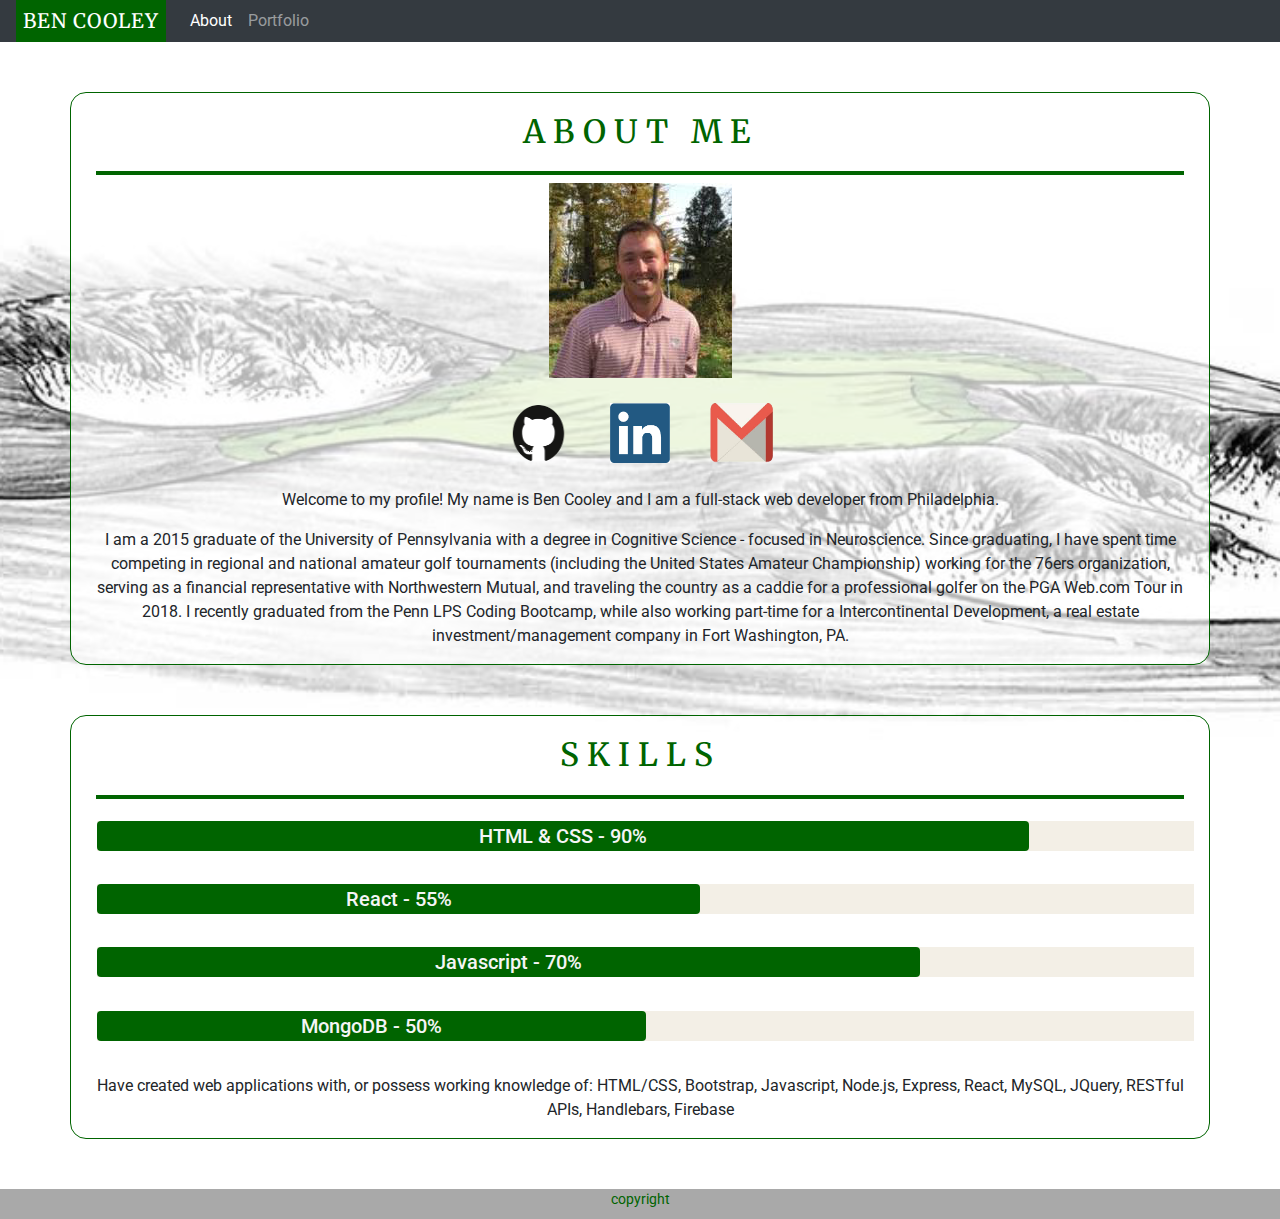
<file: index.html>
<!DOCTYPE html>
<html lang="en">
  <head>
    <script>
        <!-- Global site tag (gtag.js) - Google Analytics -->
        window.dataLayer = window.dataLayer || [];
        function gtag(){dataLayer.push(arguments);}
        gtag('js', new Date());
    
        gtag('config', 'UA-150575121-1');
    </script>
    <script async src="https://www.googletagmanager.com/gtag/js?id=UA-150575121-1"></script>
    <meta charset="UTF-8" />
    <meta name="viewport" content="width=device-width, initial-scale=1.0" />
    <meta http-equiv="X-UA-Compatible" content="ie=edge" />
    <title>Ben Cooley - Profile</title>
    <link
      rel="stylesheet"
      href="https://stackpath.bootstrapcdn.com/bootstrap/4.3.1/css/bootstrap.min.css"
      integrity="sha384-ggOyR0iXCbMQv3Xipma34MD+dH/1fQ784/j6cY/iJTQUOhcWr7x9JvoRxT2MZw1T"
      crossorigin="anonymous"
    />
    <script src="https://cdnjs.cloudflare.com/ajax/libs/popper.js/1.14.7/umd/popper.min.js" integrity="sha384-UO2eT0CpHqdSJQ6hJty5KVphtPhzWj9WO1clHTMGa3JDZwrnQq4sF86dIHNDz0W1" crossorigin="anonymous"></script>
    <script src="https://stackpath.bootstrapcdn.com/bootstrap/4.3.1/js/bootstrap.min.js" integrity="sha384-JjSmVgyd0p3pXB1rRibZUAYoIIy6OrQ6VrjIEaFf/nJGzIxFDsf4x0xIM+B07jRM" crossorigin="anonymous"></script>
    <script src="https://code.jquery.com/jquery-3.5.1.js" integrity="sha256-QWo7LDvxbWT2tbbQ97B53yJnYU3WhH/C8ycbRAkjPDc=" crossorigin="anonymous"></script>
    <link rel="stylesheet" href="assets/css/style_all_pages.css" />
    <link rel="stylesheet" href="assets/css/style_index.css" />
    <link href="https://fonts.googleapis.com/css?family=Oswald:500|Roboto:500,700&display=swap" rel="stylesheet">  
  </head>
    <link href="https://fonts.googleapis.com/css?family=Merriweather:400&display=swap" rel="stylesheet">  <body>
    <div>
      <nav class="navbar navbar-expand-lg navbar-dark bg-dark">
        <a class="navbar-brand" href="index.html">BEN COOLEY</a>
        <button
          class="navbar-toggler"
          type="button"
          data-toggle="collapse"
          data-target="#navbarNavAltMarkup"
          aria-controls="navbarNavAltMarkup"
          aria-expanded="true"
          aria-label="Toggle navigation"
        >
          <span class="navbar-toggler-icon"></span>
        </button>
        <div class="collapse navbar-collapse" id="navbarNavAltMarkup">
          <div class="navbar-nav">
            <a class="nav-item nav-link active" href="index.html">About</a>
            <a class="nav-item nav-link" href="portfolio.html">Portfolio</a>
          </div>
        </div>
      </nav>
    </div>

    <div class="aboutBox box container">
      <!-- trying to make another box for the text and image section in middle of page here -->
      <box>
        <h2 class="title">ABOUT ME</h2>
        <!-- <hr> -->
        <div class="profile-pic">
          <img src="assets/images/profile picture.png" alt="Ben Cooley" />
        </div>
            <div class="contacts">
                <a class="contactPics col-xs-4" href="https://github.com/be-cool"><img id="github" src="assets/images/gh.png" alt="github"></a>     
                <a class="contactPics col-xs-4" href="https://www.linkedin.com/in/ben-cooley-238171116/"><img id="linkedin" src="assets/images/li.png" alt="linkedin"></a></h4>
                <a class="contactPics col-xs-4" href="mailto:bcooley58@gmail.com"><img id="mail" src="assets/images/email.png" alt="linkedin"></a></h4>
            </div>  
        <p id="p-one">
          Welcome to my profile! My name is Ben Cooley and I am a full-stack web
          developer from Philadelphia.
        </p>
        <!-- <p id="p-two"> -->
          <!-- I recently graduated from the Penn LPS Coding Bootcamp at the
          University of Pennsylvania where I was lucky enough to be a part of a
          6-month full-stack web development course. The bootcamp navigated us through the front-end and back-end languages that are currently some of the most prevalent in the industry. The majorit of my focus and knowledge gained from the bootcamp was  -->
          <!-- While the course was taught -->
          <!-- predominantly in Javascript we began by navigating through basic HTML -->
          <!-- and CSS applications. Pretty quickly I found myself integrating
          Javascript into every application I made. Although there was a premium
          on understanding vanilla Javascript, we also spent a lot of time
          learning, understanding and sharpening our skills of many Javascript
          frameworks and libraries. Most specifically, I was able to spend
          plenty of time working through React applications and getting
          comfortable with the concept of state. Being that the bootcampt was a
          full-stack course, we did not stop at the front end; I learned how to
          utilize different databases to make my applications more dynamic and
          powerful. -->
        <!-- </p> -->
        <p id="p-three">
          I am a 2015 graduate of the University of Pennsylvania with a degree
          in Cognitive Science - focused in Neuroscience. Since graduating, I
          have spent time competing in regional and national amateur golf tournaments 
          (including the United States Amateur Championship) working for the 76ers organization, 
          serving as a financial representative with Northwestern Mutual, and traveling the country as
          a caddie for a professional golfer on the PGA Web.com Tour in 2018.
          I recently graduated from the Penn LPS Coding Bootcamp, while also working
          part-time for a Intercontinental Development, a real estate investment/management 
          company in Fort Washington, PA.
        </p>
      </box>
    </div>
    <div class="skillsBox box container">
      <!-- trying to make another box for the text and image section in middle of page here -->
      <box>
        <h2 class="title">SKILLS</h2>
        <div class="meter">
          <span style="width:85%;"
            ><span class="progress"
              ><h5 id="skill">HTML & CSS - 90%</h5></span
            ></span
          >
        </div>
        <div class="meter">
          <span style="width:55%;"
            ><span class="progress"><h5 id="skill">React - 55%</h5></span></span
          >
        </div>
        <div class="meter">
          <span style="width:75%;"
            ><span class="progress"
              ><h5 id="skill">Javascript - 70%</h5></span
            ></span
          >
        </div>
        <div class="meter">
          <span style="width:50%;"
            ><span class="progress"
              ><h5 id="skill">MongoDB - 50%</h5></span
            ></span
          >
        </div>
        <p class="skills">
          Have created web applications with, or possess working knowledge of:
          HTML/CSS, Bootstrap, Javascript, Node.js, Express, React, MySQL, JQuery, RESTful APIs, Handlebars, Firebase
        </p>
      </box>
    </div>
    <!-- <hr> -->
    <footer>copyright</footer>
  </body>

  <script>
          /*grab all links with jQuery selector*/
    allLinks = $('a');

    /* handle and set information for console.log and passing event to GA*/
    tagLink = function (link) {
      link.onclick = function(e) {
        /*open your offsite clicks in new tab, easier navigation back to homepage:*/   
          e.preventDefault();
          /*log outbound link*/
          console.log(link.href);
          /*example call to GA events*/
          ga('send', 'event', 'link interactions', 'clicks', link.href);
          window.open(link.href, '_blank');
          return true;
      }
    }

    /* loop through array and bind function from above to all links */
    tagLinks = function(links) {
      for (i = 0; i < links.length; i++) {
        if (links[i].href != '') {
          tagLink(links[i]);
        }
      }
    }

    /*Call the function*/
    tagLinks(allLinks);

    /*you can test calls going to GA by going to chrome developer tab and filter network traffic for col*/
  </script>
</html>
</file>
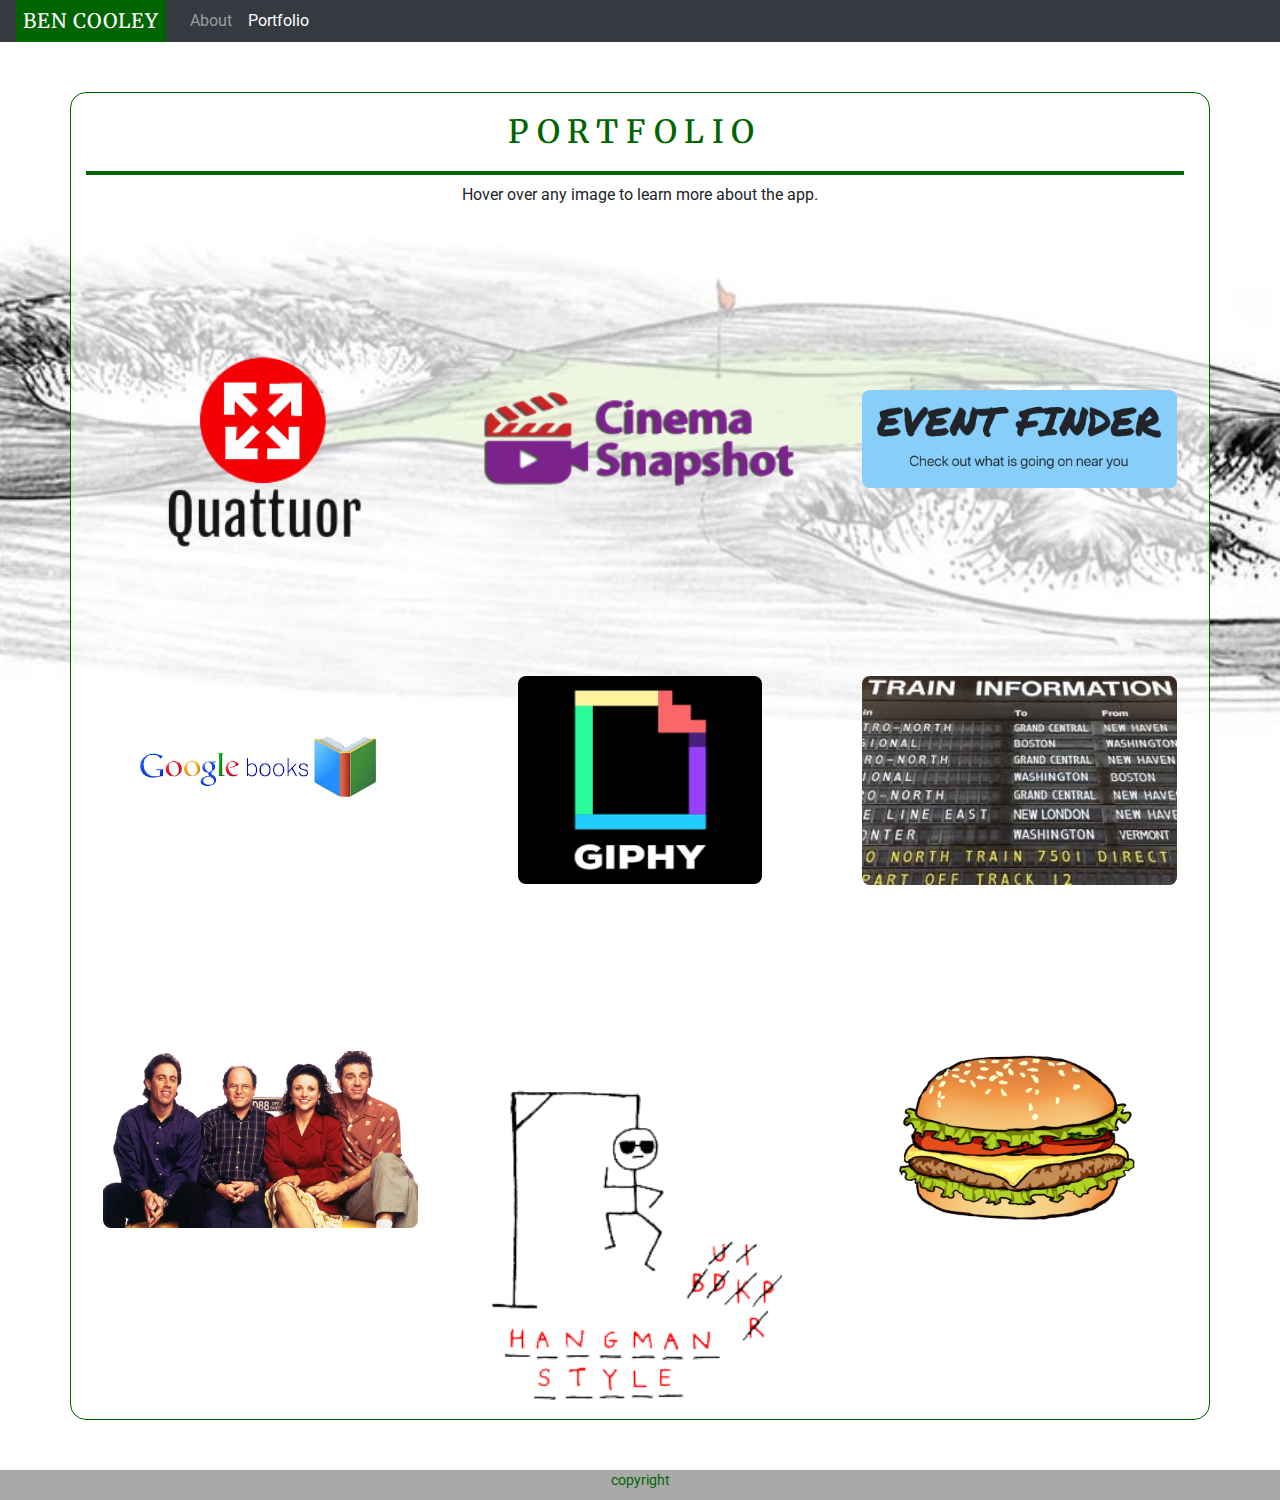
<file: portfolio.html>
<!DOCTYPE html>
<html lang="en">
<head>
    <!-- Global site tag (gtag.js) - Google Analytics -->
    <script>
        window.dataLayer = window.dataLayer || [];
        function gtag(){dataLayer.push(arguments);}
        gtag('js', new Date());
    
        gtag('config', 'UA-150575121-1');
    </script>
    <script async src="https://www.googletagmanager.com/gtag/js?id=UA-150575121-1"></script>
    <meta charset="UTF-8">
    <meta name="viewport" content="width=device-width, initial-scale=1.0">
    <meta http-equiv="X-UA-Compatible" content="ie=edge">
    <title>Ben Cooley - Portfolio</title>
    <link rel="stylesheet" href="https://stackpath.bootstrapcdn.com/bootstrap/4.3.1/css/bootstrap.min.css" integrity="sha384-ggOyR0iXCbMQv3Xipma34MD+dH/1fQ784/j6cY/iJTQUOhcWr7x9JvoRxT2MZw1T" crossorigin="anonymous">
    <link rel="stylesheet" href="assets/css/style_all_pages.css">
    <link rel="stylesheet" href="assets/css/style_portfolio.css">
    <link href="https://fonts.googleapis.com/css?family=Oswald:500|Roboto:500,700&display=swap" rel="stylesheet">    <script src="https://code.jquery.com/jquery-3.3.1.slim.min.js" integrity="sha384-q8i/X+965DzO0rT7abK41JStQIAqVgRVzpbzo5smXKp4YfRvH+8abtTE1Pi6jizo" crossorigin="anonymous"></script>
    <script src="https://cdnjs.cloudflare.com/ajax/libs/popper.js/1.14.7/umd/popper.min.js" integrity="sha384-UO2eT0CpHqdSJQ6hJty5KVphtPhzWj9WO1clHTMGa3JDZwrnQq4sF86dIHNDz0W1" crossorigin="anonymous"></script>
    <script src="https://stackpath.bootstrapcdn.com/bootstrap/4.3.1/js/bootstrap.min.js" integrity="sha384-JjSmVgyd0p3pXB1rRibZUAYoIIy6OrQ6VrjIEaFf/nJGzIxFDsf4x0xIM+B07jRM" crossorigin="anonymous"></script>
    <script src="https://code.jquery.com/jquery-3.5.1.js" integrity="sha256-QWo7LDvxbWT2tbbQ97B53yJnYU3WhH/C8ycbRAkjPDc=" crossorigin="anonymous"></script>
    <link href="https://fonts.googleapis.com/css?family=Merriweather:400&display=swap" rel="stylesheet">    
<body>

    <div class="color">
        <!-- trying to use this box to fill in the space to the left of where my name should be -->
        <!-- need to make a bigger container so that it can contain all of these divs within it to styalize it better and within one bar
        as of right now, they are on two different lines because they arent in that bigger, encompassing div -->
        <!-- <box class="header"> 
            <box class="myname">
                <h3>Ben Cooley</h3>
            </box> -->
            <nav class="navbar navbar-expand-lg navbar-dark bg-dark">
                <a class="navbar-brand" href="index.html">BEN COOLEY</a>
                <button class="navbar-toggler" type="button" data-toggle="collapse" data-target="#navbarNavAltMarkup" aria-controls="navbarNavAltMarkup" aria-expanded="false" aria-label="Toggle navigation">
                  <span class="navbar-toggler-icon"></span>
                </button>
                <div class="collapse navbar-collapse" id="navbarNavAltMarkup">
                  <div class="navbar-nav">
                    <a class="nav-item nav-link" href="index.html">About</a>
                    <a class="nav-item nav-link active" href="portfolio.html">Portfolio</a>
                  </div>
                </div>
              </nav>
        </box>
    </div>

    <div class="box container pics">
            <box>
                <h2 class="title">PORTFOLIO</h2>
                <p class="instructions">Hover over any image to learn more about the app.</p>
                    <div class="row first">
                        <div class="col-sm-4">
                            <a href="https://quattuor.herokuapp.com/">
                                <!-- <h6>Quattuor</h6> -->
                                <img class="pic" src= "assets/images/quattuor.png" alt= "quattuor" data-toggle="tooltip" title="Sports-focused social media web app built using React, Express server, MongoDB, pure CSS and more"> 
                            </a>  
                        </div>
                        <div class="col-sm-4">
                            <a href="https://devon-dheeru-ben.herokuapp.com/">
                                <!-- <h6>Cinema Snapshot</h6> -->
                                <img class="pic" src= "assets/images/cinemaSnap.png" alt= "cinemaSnapshot" style="width: 90%; margin-top: 15%;" data-toggle="tooltip" title="Movie review and discovery web app built using HTML, mySQL, Bootstrap, Javascript, JQuery and the OMDB API"> 
                            </a>  
                        </div>
                        <div class="col-sm-4">
                            <a href="https://be-cool.github.io/group-project/">
                                <!-- <h6>Event Finder</h6> -->
                                <img class="pic" src= "assets/images/EF.png" alt= "eventFinder" style="width: 90%; margin-top: 15%;" data-toggle="tooltip" title="Web app that allows users to find events and tickets to things going on near them. Built using HTML, Firebase, Bootstrap, JQuery, Javascript and Ticketmaster/Eventful APIs"> 
                            </a>                          
                        </div>
                    </div>
                    <div class="row rest">
                        <div class="col-sm-4">
                            <a href="https://bookapp-bc.herokuapp.com/">
                                <!-- <h6>Google Book Search</h6> -->
                                <img class="pic" id="gbooks" src= "assets/images/gBooks.png" alt= "googleBooks" data-toggle="tooltip" title="MERN stack web app that allows users to search for, see information about and save books from Google Books. CSS is pure CSS."> 
                            </a>                          
                        </div>
                        <div class="col-sm-4">
                            <a href="https://be-cool.github.io/gif-homework/">
                                <!-- <h6>Giphy</h6> -->
                                <img class="pic" id="giphy" src= "assets/images/giphy.png" alt= "giphy" data-toggle="tooltip" title="Web app that calls on the Giphy API using Javascript and JQuery to return to the user a collection of Gifs related to their searches."> 
                            </a>                          
                        </div>
                        <div class="col-sm-4">
                            <a href="https://be-cool.github.io/train-scheduler/">
                                    <!-- <h6>Train Scheduler</h6> -->
                                <img class="pic" id="train" src= "assets/images/train.jpeg" alt= "trainScheduler" data-toggle="tooltip" title="App that allows users to view and add train schedules to the page. Firebase used to store the data."> 
                            </a>                          
                        </div>
                    </div>
                    <div class="row bottom">
                        <div class="col-sm-4">
                            <a href="https://be-cool.github.io/trivia-game/">
                                <!-- <h6>Google Book Search</h6> -->
                                <img class="pic" id="seinfeld" src= "assets/images/cast.png" alt= "seinfeld" data-toggle="tooltip" title="Seinfeld-themed trivia game that uses HTML, CSS and Javascript for its core funtionality. Includes a timer functionality."> 
                            </a>                          
                        </div>
                        <div class="col-sm-4">
                            <a href="https://be-cool.github.io/word-guess-game/">
                                <!-- <h6>Giphy</h6> -->
                                <img class="pic" id="hangman" src= "assets/images/hangman-style.png" alt= "hangman" data-toggle="tooltip" title="Hangman style word guess game that uses HTML, CSS and Javascript."> 
                            </a>                          
                        </div>
                        <div class="col-sm-4">
                            <a href="https://bc-burger-app.herokuapp.com/">
                                    <!-- <h6>Train Scheduler</h6> -->
                                <img class="pic" id="burger" src= "assets/images/cheeseburger.png" alt= "burger" data-toggle="tooltip" title='MERN stack web app that allows users to create different types of burgers to be added to the "menu" that can subsequently be "devoured" by other user'> 
                            </a>                          
                        </div>
                    </div>
                        
            </box>

    
    <div>    
        <!-- <hr> -->
        <footer>copyright</footer>    
    </div>

</body>
</head>

<script>

    /*grab all links with jQuery selector*/
allLinks = $('a');

/* handle and set information for console.log and passing event to GA*/
tagLink = function (link) {
link.onclick = function(e) {
   /*open your offsite clicks in new tab, easier navigation back to homepage:)*/   
    e.preventDefault();
    /*log outbound link*/
    console.log(link.href);
    /*example call to GA events*/
    ga('send', 'event', 'link interactions', 'clicks', link.href);
    window.open(link.href, '_blank');
    return true;
}
}

/* loop through array and bind function from above to all links */
tagLinks = function(links) {
for (i = 0; i < links.length; i++) {
  if (links[i].href != '') {
    tagLink(links[i]);
  }
}
}

/*Call the function*/
tagLinks(allLinks);

/*you can test calls going to GA by going to chrome developer tab and filter network traffic for col*/



  </script>
</html>
</file>
<file: assets/css/style_all_pages.css>
* {
    /* background-repeat: repeat-x; */
    /* background-repeat: repeat-y; */
    overflow: auto;
}

body {
    background: url("../images/golf-background.jpg") no-repeat center center fixed; 
    -webkit-background-size: cover;
    -moz-background-size: cover;
    -o-background-size: cover;
    background-size: cover;
    position: relative;
    padding-bottom: 30px;
}

.tab {
    float: right;
    margin-top: -25px;
    margin-right: 232px;
    text-align: center;
    height: 75px;
}

.tablinks {
    padding: 5;
    border-left: none;
    border-bottom: none;
    border-top: none;
    background: none;
    margin-top: 50px;
    font-family: 'Roboto', sans-serif;
}

.tablinks:hover {
    background-color: darkgreen;
}

/* .header{
    float: left;
    background-color:#ffffff;
    z-index: 2;
    height: 60px;
    width: 100%;
    position: relative;
    top: 0;
} */

.color {
    color: darkgreen;
}

.navbar {
    background-color: darkgreen;
    padding-top: 0;
    padding-bottom: 0;
    font-family: 'Roboto', sans-serif;
}

.navbar-brand {
    /* margin-left: 21%; */
    float: left;
    background-color: darkgreen;
    color: whitesmoke;
    width: 150px;
    height: 100%;
    text-align: center;
    padding-top: 6px;
    padding-bottom: 6px;
    font-family: 'Merriweather', serif;
    letter-spacing: 0.05em;
}

.nav-item {
    width: auto;
    margin: auto;
    padding: auto;
}

/* .myname {
    float: left;
    width: 180px;
    height: 60px;
    background-color: #4aaaa5;
    text-align: center;
    margin-left: 232px;
    color: whitesmoke;
    border-radius: 2px;
    font-size: 16px;
} */

.title {
    border-bottom: darkgreen 4px solid;
    margin-right: 10px;
    padding-bottom: 20px;
    margin-top: 20px;
    color: darkgreen;
    font-family: 'Merriweather', serif;
    letter-spacing: 0.25em;
}

.container {
    margin-top: 50px;
    margin-bottom: 50px;
    margin-left: auto;
    margin-right: auto;
    width: 960px;
    background-color: darkgreen;
    border-radius: 16px;
    font-family: 'Roboto', sans-serif;
}

footer {
    text-align: center;
    /* margin-top: 50px; */
    color: darkgreen;
    background-color: darkgrey;
    height: 30px;
    width: 100%;
    position: absolute;
    right: 0;
    bottom: 0;
    left: 0;
    /* padding-top: 25px; */
    /* padding-bottom: 1px; */
    font-size: 14px;
    font-family: 'Roboto', sans-serif;
}

h2 {
    border: #666666;
    text-decoration-color: #ffffff
}

.box {
    background-color: rgba(255, 255, 255, 0.7);
    border: darkgreen 1px solid;
}
</file>
<file: assets/css/style_index.css>
.title {
    margin-left: 10px;
}
.profile-pic {
    align-content: center;
    margin-bottom: 10px;
}
#p-one {
    /* float: left; */
    /* margin-left: 10px;
    /* margin-right: 10px; */
    line-height: 1.5;
    /* margin-top: 3%; */

}
#p-two {
    /* float: left; */
    /* margin-left: 10px; */
    line-height: 1.5;
}
#p-three {
    /* float: left; */
    /* margin-left: 10px; */
    line-height: 1.5;
}

.skillsBox {
    width: 90%;
    text-align: center;
}

.aboutBox {
    width: 90%;
    text-align: center;
}

/* animation css for the skills bars */
.meter { 
    height: 30px;
    position: relative;
    background: #f3efe6;
    overflow: hidden;
    margin-bottom: 3%;
    margin-top: 2%;
    margin-left: 1%;
    text-align: center;
}
.meter span {
    display: block;
    height: 100%;
}

.meter:hover{
    transform: 1.1;
}

.progress {
    background-color: darkgreen;
    animation: progressBar 3s ease-in-out;
    animation-fill-mode:both; 

}
@keyframes progressBar {
  0% { width: 0; }
  100% { width: 100%; }
}

#skill{
    color: whitesmoke;
    margin-top: 3px;
}

.skills {
    text-align: center;
}
#mail {
    height: 60px;
    width: 75px;
}
#linkedin {
    height: 60px;
    width: 60px;
    /* margin-left: 25%; */
}
#github{
    /* display: block; */
    margin: auto;
    height: 70px;
    width: 75px;
    /* margin-bottom: 15px; */
}

.contactPics {
    /* align-content: center; */
    margin: 15px;
}

.contacts {
    margin: 1.8%;
}
</file>
<file: assets/css/style_portfolio.css>
h6 {
    color: whitesmoke;
    background-color: #4aaaa5;
    height: 50px;
    width: 250px;
    text-align: center;
    position: absolute;
    padding-top: 14px;
    padding-bottom: 8px;
    margin-top: 190px;
    font-size: 1rem;
}
body{
    position: relative;
}

.container {
    width: 90%;
    text-align: center;
}

.col-sm-4 {
    display: flexbox;
    margin-top: 10%;
}

#seinfeld{ 
    margin-top: 5%;
}

#gbooks {
    width: 90%; 
    padding-left: 10%;
    padding-right: 10%;
    padding-top: 14%;
    padding-bottom: 14%; 
    margin: auto;
}

#giphy {
    width: 70%;
    height: 85%;
    /* padding-left: 15%; */
    /* margin-top: 5%; */
    display: flexbox;
}

.pic {
    width: 90%;
    border-radius: 8px;
}

#hangman {
    /* height: 75%;
    width: 80%; */
}

input{
    color: whitesmoke;
    background-color: #4aaaa5;
}

.pic {
    opacity: 1.0;
}
</file>
